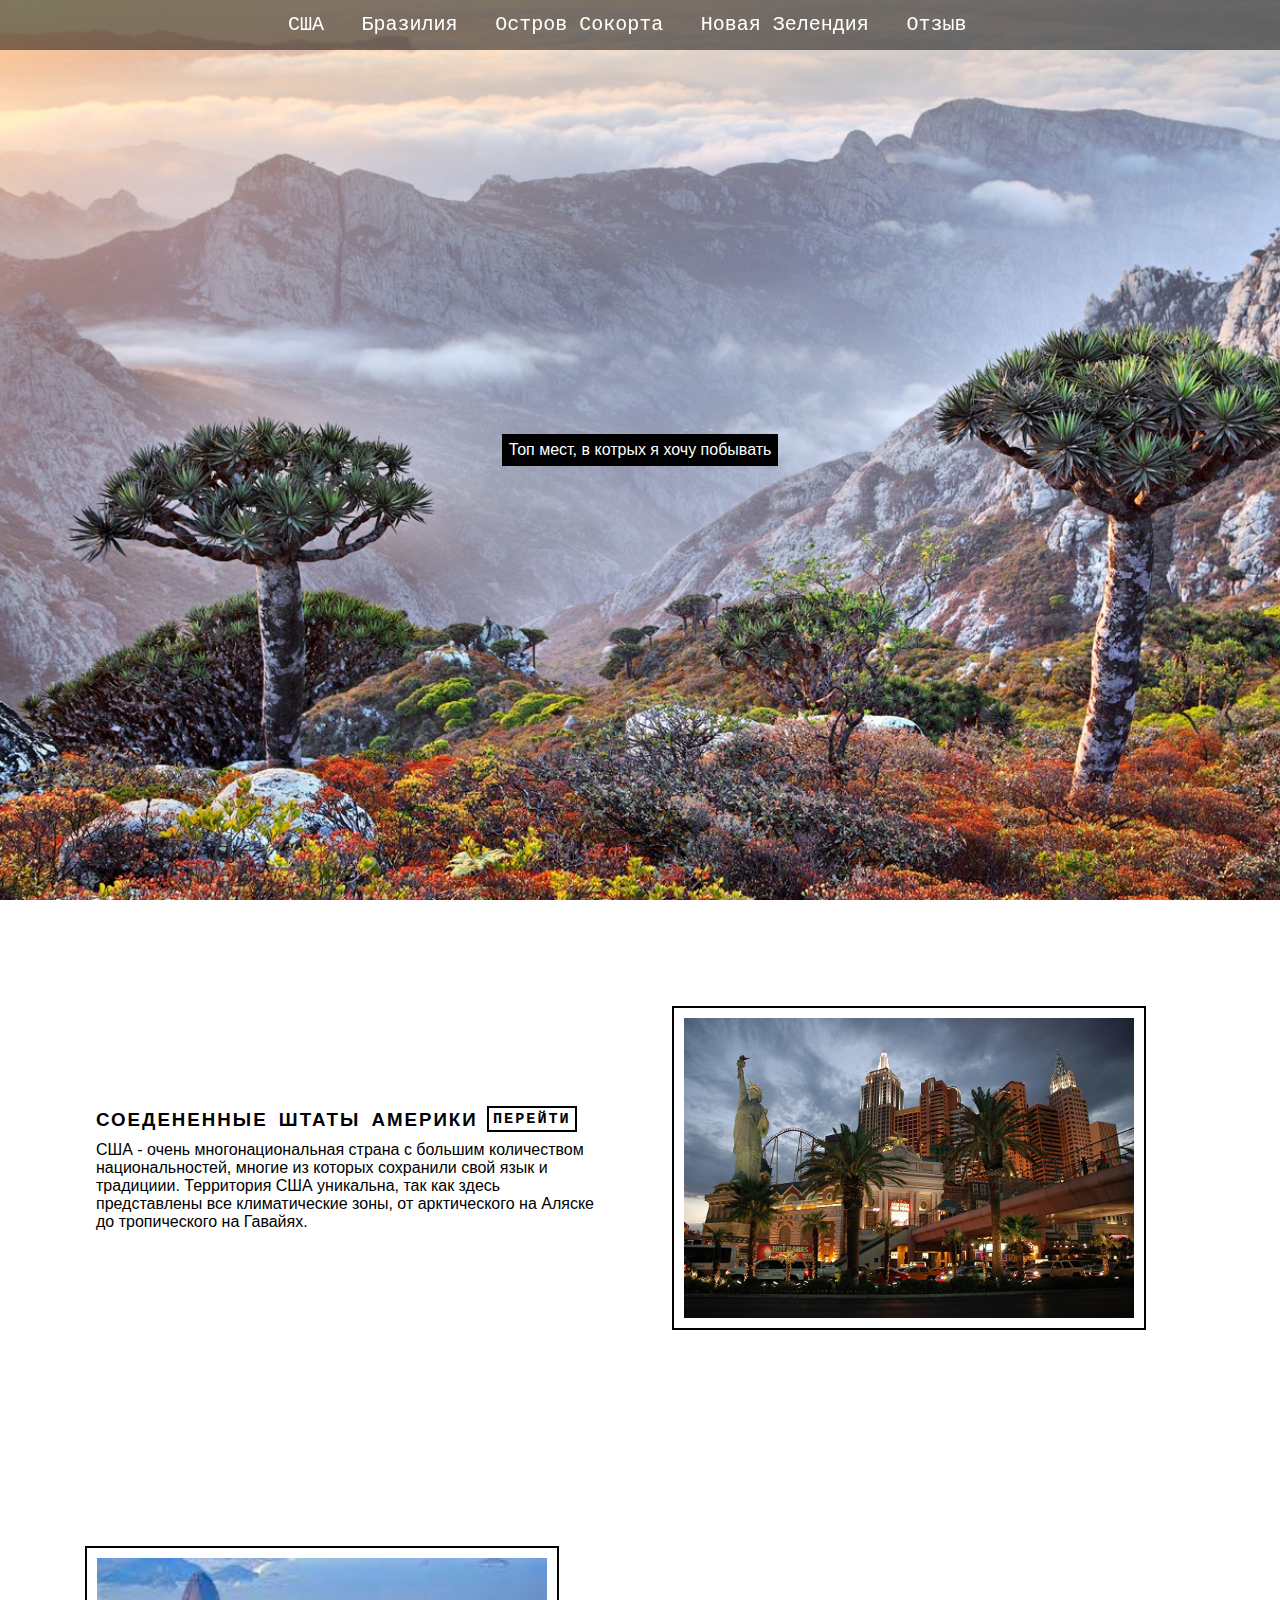
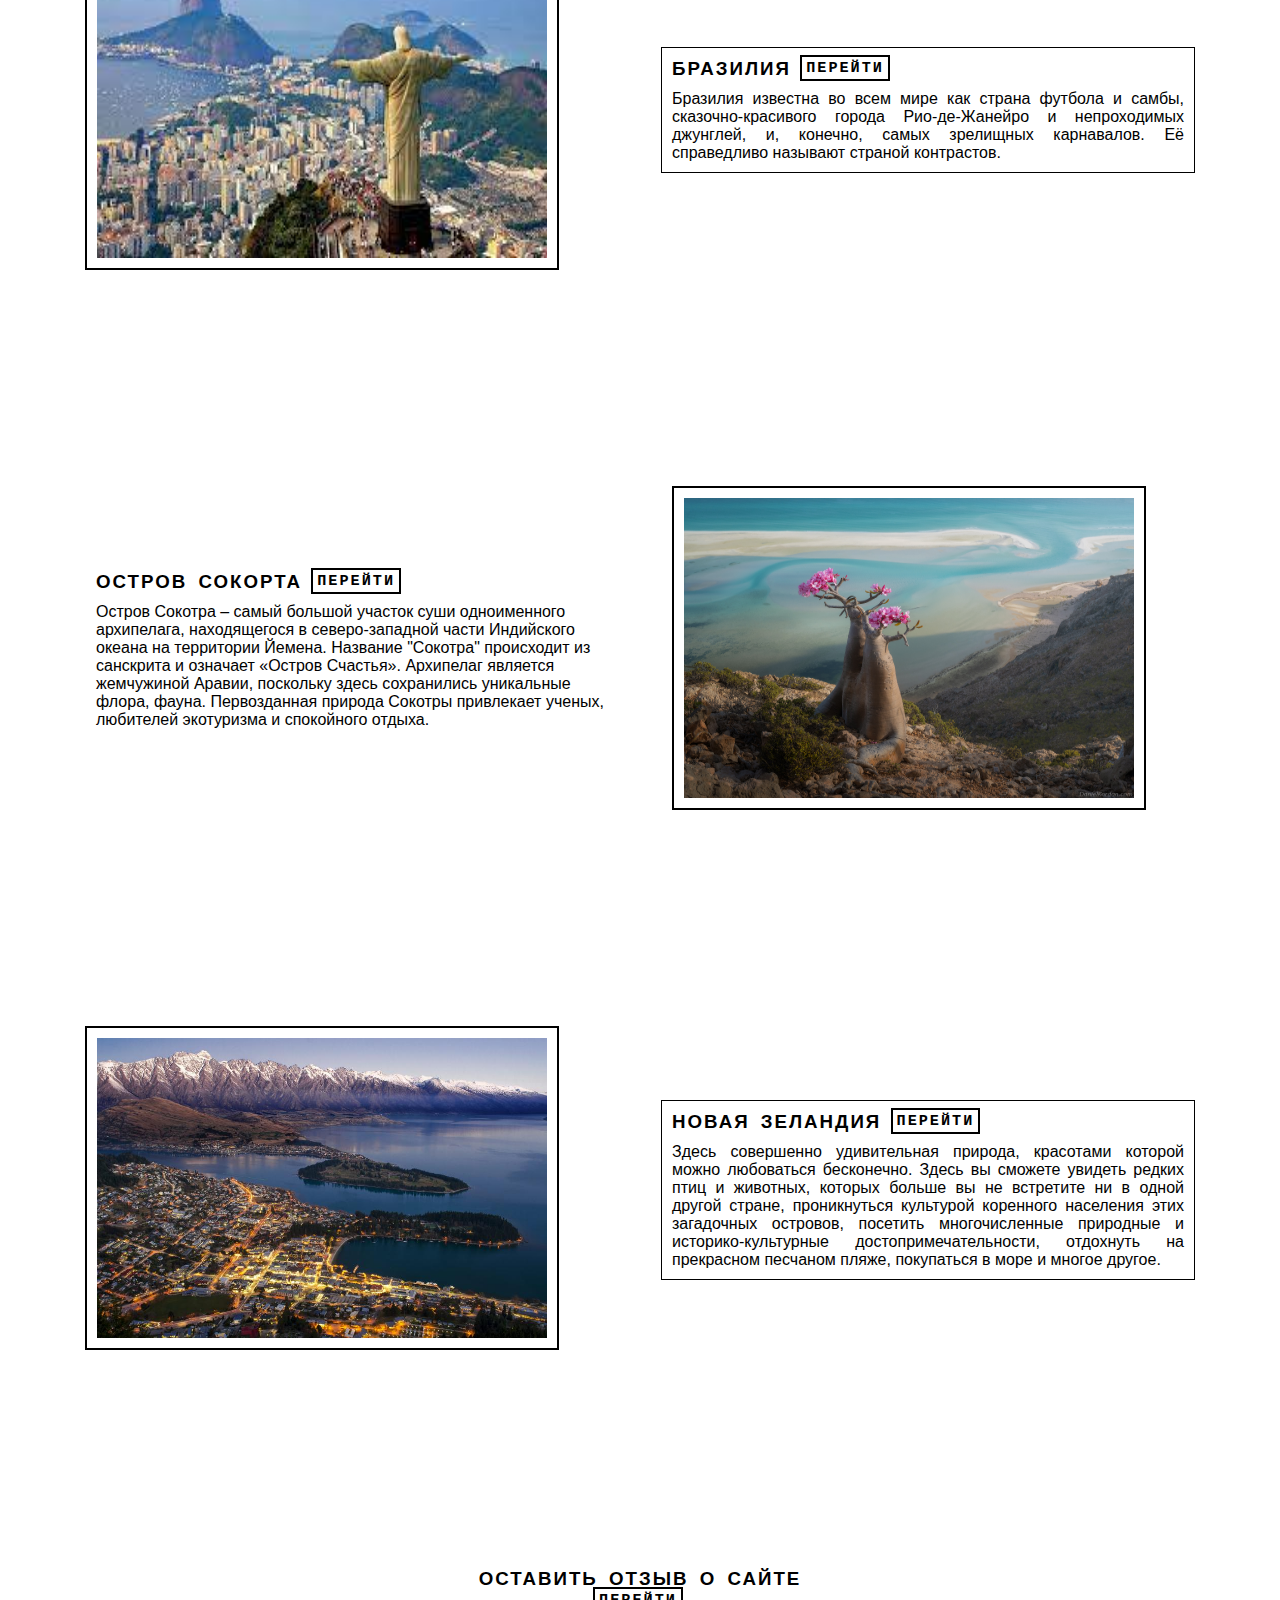
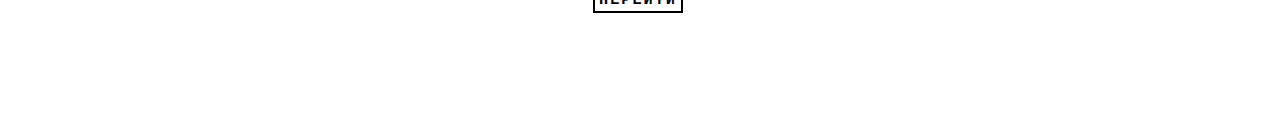
<file: index.html>
<!DOCTYPE html>
<html>
<head>
	<title>Моя мечта</title>
	<link rel="stylesheet" href="style.css">
	<meta charset="utf-8">
	<meta name="viewport" content="width=device-width, initial-scale=1">
</head>
<body>
	<nav class="menu">
		<a href="#usa">США</a>
		<a href="#brazilia" >Бразилия</a>
		<a href="#sokorta">Остров Сокорта</a>
		<a href="#newzeland" >Новая Зелендия</a>
		<a href="#review">Отзыв</a>
	</nav>

	<header>
		<div class="layer1" ></div>
		<div class="layer2" ></div>
		<div class="layer3"></div>
		<a href="#usa">Топ мест, в котрых я хочу побывать</a>
	</header>
	</div>	
	
	<div class="sect sect-ones clearfix" id="usa">
		<div class="left">
		<h3>Соедененные Штаты Америки <a id="btn" href="Usa.html">Перейти</a></h3>
			<p> США - очень многонациональная страна с большим количеством национальностей, многие из которых сохранили свой язык и традициии. Территория США уникальна, так как здесь представлены все климатические зоны, от арктического на Аляске до тропического на Гавайях.</p>
		</div>
		<div class="right">
			<a href="https://ru.wikipedia.org/wiki/%D0%A1%D0%BE%D0%B5%D0%B4%D0%B8%D0%BD%D1%91%D0%BD%D0%BD%D1%8B%D0%B5_%D0%A8%D1%82%D0%B0%D1%82%D1%8B_%D0%90%D0%BC%D0%B5%D1%80%D0%B8%D0%BA%D0%B8" target="_blank"><img src="usa1.jpg" alt="США" title="США" class="scale"></a>
		</div>
	</div>	
	
	<div class="sect sect-two clearfix" id="brazilia">
		<div class="left" >
			<a href="https://ru.wikipedia.org/wiki/%D0%91%D1%80%D0%B0%D0%B7%D0%B8%D0%BB%D0%B8%D1%8F" target="_blank"><img src="brazilia1.jpg" alt="Бразилия" title="Бразилия" class="scale"></a>
		</div>

		<div class="right" >
			<h3>Бразилия <a id="btn" href="Brazilia.html">Перейти</a></h3>
				<p>
				Бразилия известна во всем мире как страна футбола и самбы, сказочно-красивого города Рио-де-Жанейро и непроходимых джунглей, и, конечно, самых зрелищных карнавалов. Её справедливо называют страной контрастов.
				</p>
		</div>
	</div>
	
	<div class="sect sect-four clearfix" id="sokorta">
		<div class="left">
		<h3>Остров Сокорта <a id="btn" href="Sokorta.html">Перейти</a></h3>
			<p>Остров Сокотра – самый большой участок суши одноименного архипелага, находящегося в северо-западной части Индийского океана на территории Йемена. Название "Сокотра" происходит из санскрита и означает «Остров Счастья». Архипелаг является жемчужиной Аравии, поскольку здесь сохранились уникальные флора, фауна. Первозданная природа Сокотры привлекает ученых, любителей экотуризма и спокойного отдыха.
			</p>
		</div>
		
		<div class="right">
			<a href="https://ru.wikipedia.org/wiki/%D0%A1%D0%BE%D0%BA%D0%BE%D1%82%D1%80%D0%B0_(%D0%BE%D1%81%D1%82%D1%80%D0%BE%D0%B2)" target="_blank"><img src="sokorta1.jpg" alt="Сокорта" title="Сокорта" class="scale"></a>
		</div>
	</div>	
	
	<div class="sect sect-three" id="newzeland">
		<div class="left">
			<a href="https://ru.wikipedia.org/wiki/%D0%9D%D0%BE%D0%B2%D0%B0%D1%8F_%D0%97%D0%B5%D0%BB%D0%B0%D0%BD%D0%B4%D0%B8%D1%8F" target="_blank"><img src="newzeland1.jpg" alt="Новая Зеландия" title="Новая Зеландия" class="scale"></a>
		</div>

		<div class="right">
			<h3>Новая Зеландия <a id="btn" href="NewZeland.html">Перейти</a></h3>
				<p>
				 Здесь совершенно удивительная природа, красотами которой можно любоваться бесконечно. Здесь вы сможете увидеть редких птиц и животных, которых больше вы не встретите ни в одной другой стране, проникнуться культурой коренного населения этих загадочных островов, посетить многочисленные природные и историко-культурные достопримечательности, отдохнуть на прекрасном песчаном пляже, покупаться в море и многое другое.
				</p>
		</div>
	</div>
	
	<div class="foot sect-five clearfix" id="review">
		<div class="center">
			<h3>Оставить отзыв о сайте<br><center><a id="btn" href="Review.html">Перейти</a></center></h3>
			
		</div>
	</div>


</body>
</html>
</file>
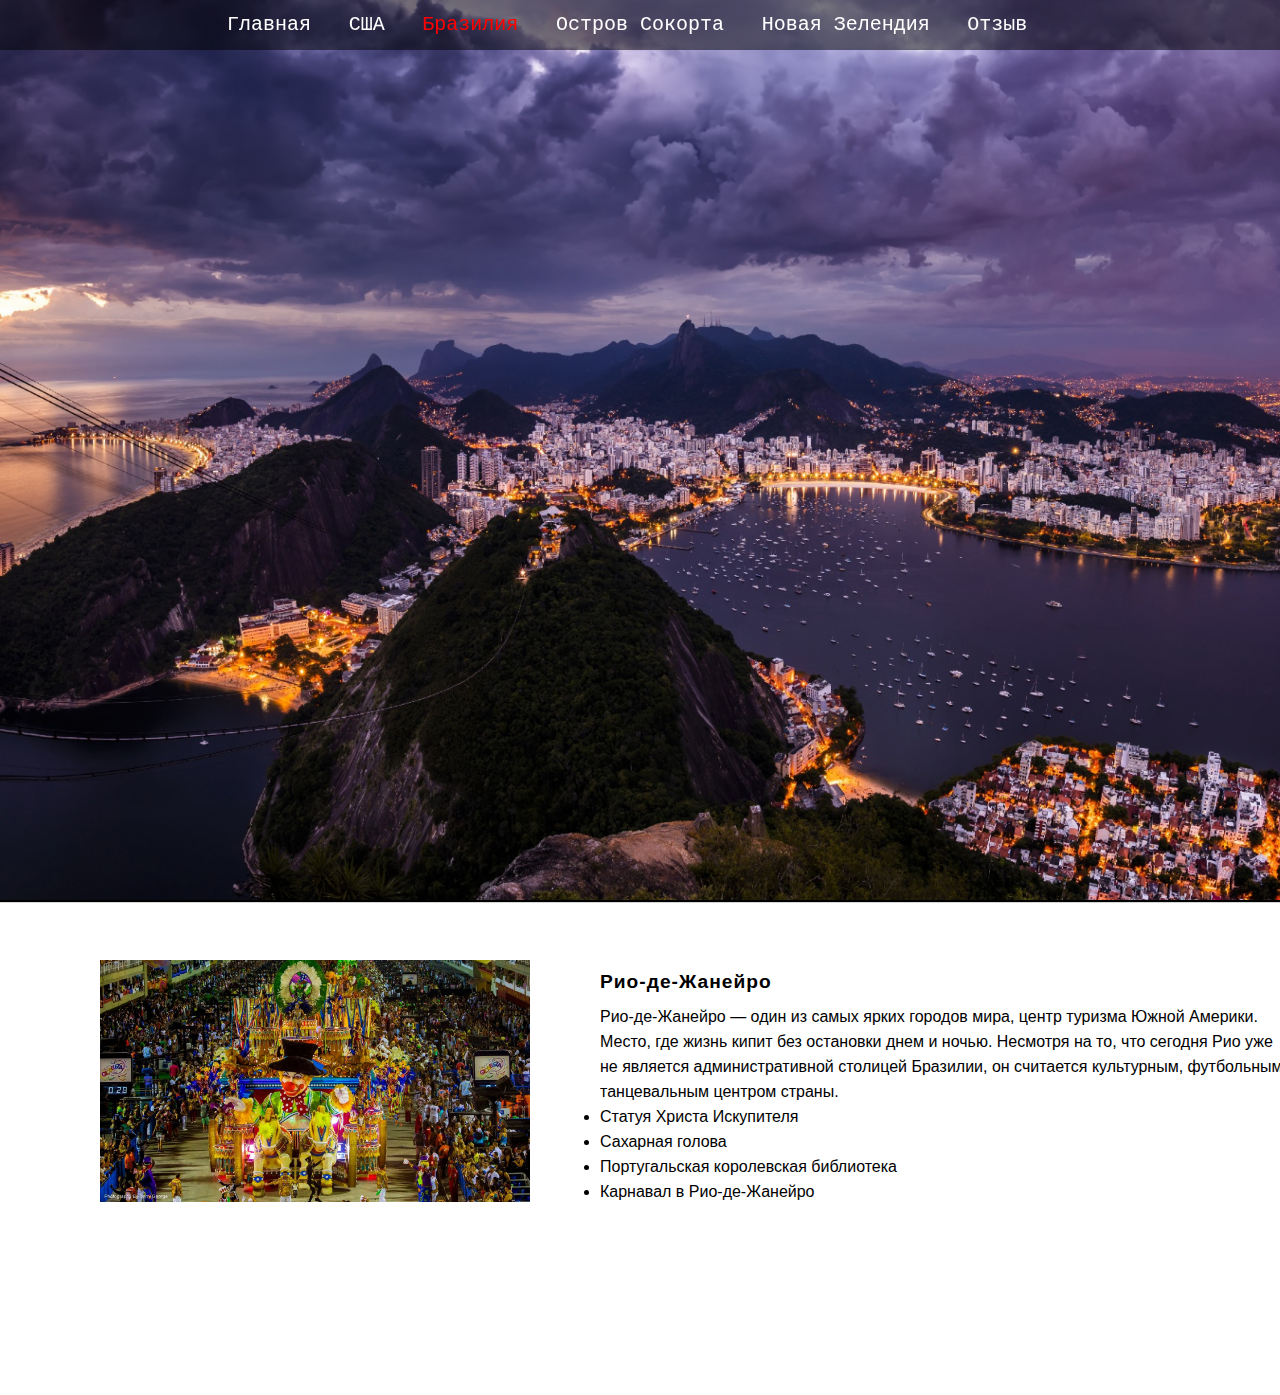
<file: Brazilia.html>
<!DOCTYPE html>
<html>
<head>
	<title>Бразилия</title>
	<link rel="stylesheet" href="pages.css">
	<meta charset="utf-8">
	<meta name="viewport" content="width=device-width, initial-scale=1">
</head>
<body>
	<nav class="menu">
		<a href="index.html">Главная</a>
		<a href="Usa.html">США</a>
		<a href="Brazilia.html" style="color: red;">Бразилия</a>
		<a href="Sokorta.html">Остров Сокорта</a>
		<a href="NewZeland.html" >Новая Зелендия</a>
		<a href="Review.html">Отзыв</a>
	</nav>

	<header>
		<div class="layer1" id="b1"></div>
		<div class="layer2" id="b2"></div>
		<div class="layer3" id="b3"></div>
	</header>
<div class="block">
	<div class="block1">
		<a href="https://top10.travel/dostoprimechatelnosti-rio-de-zhanejro/" target="_self"><img src="brazilia2.jpg" alt="Бразилия" title="Бразилия" width="430"></a>
	</div>
	<div class="block3">
	<h5>Рио-де-Жанейро </h5>
	<p>Рио-де-Жанейро — один из самых ярких городов мира, центр туризма Южной Америки.<br> Место, где жизнь кипит без остановки днем и ночью. Несмотря на то, что сегодня Рио уже <br> не является административной столицей Бразилии, он считается культурным, футбольным и <br>танцевальным центром страны. </p>
	<p> <ul>
  <li>Статуя Христа Искупителя</li>
  <li>Сахарная голова</li>
  <li>Португальская королевская библиотека</li>
  <li>Карнавал в Рио-де-Жанейро</li>
</ul></p>
	</div>
</div>
</body>
</html>
</file>
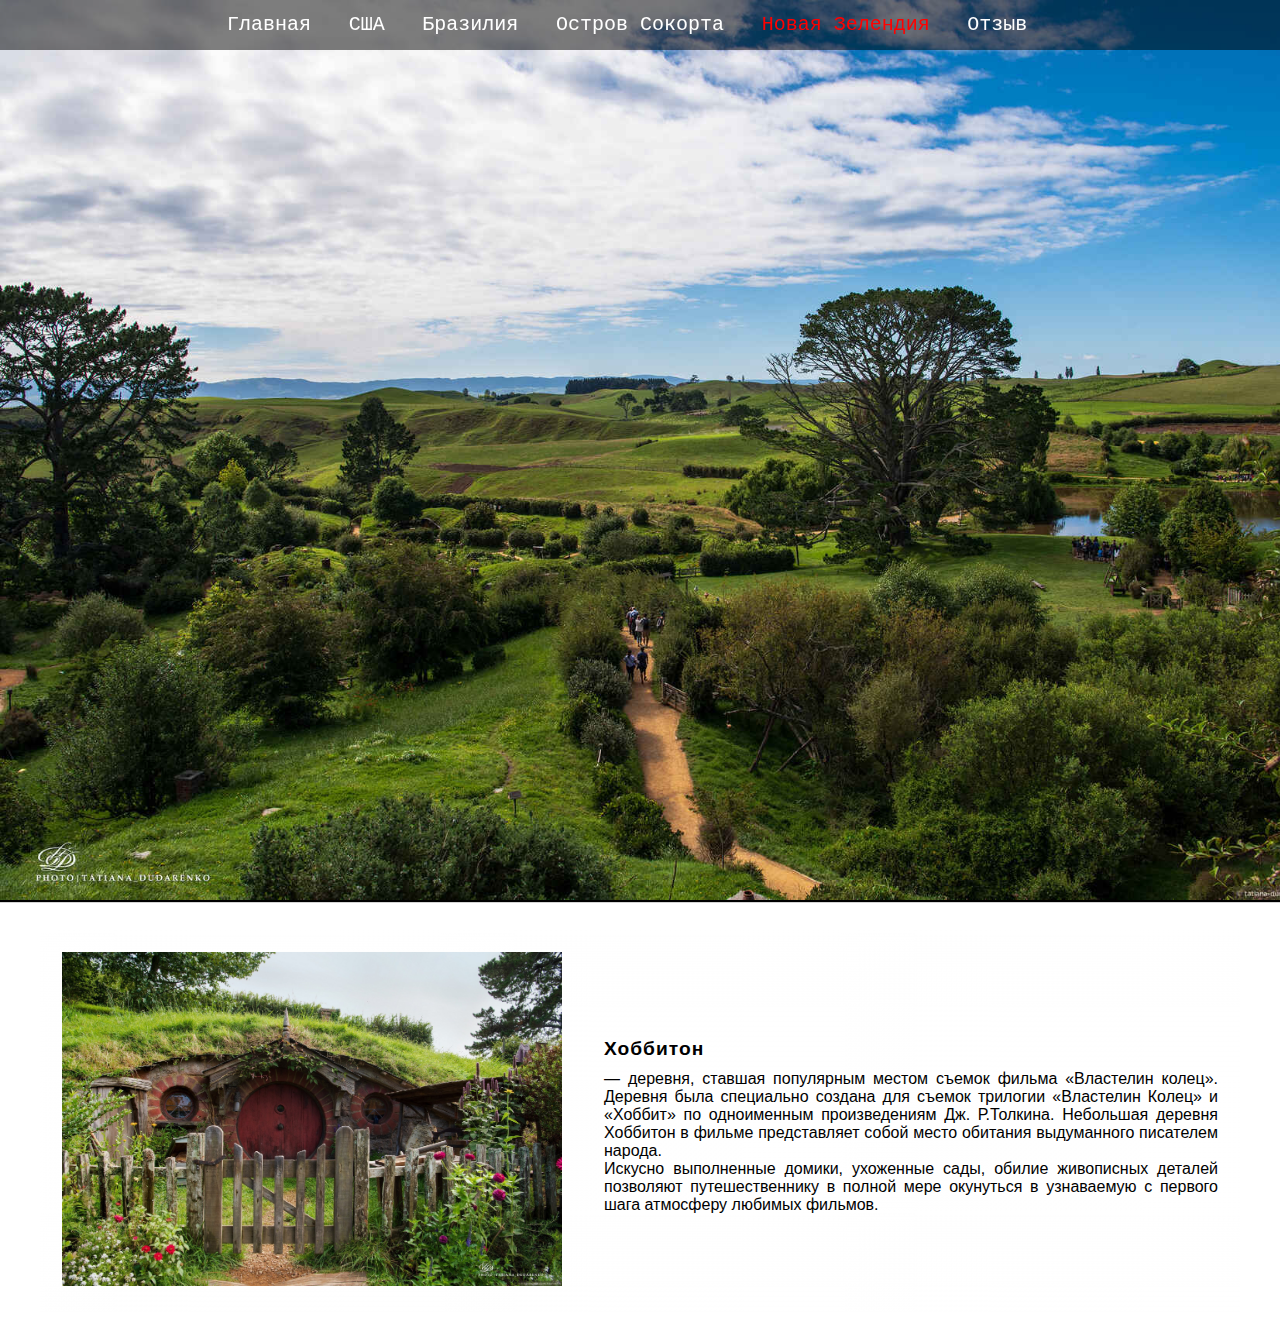
<file: NewZeland.html>
<!DOCTYPE html>
<html>
<head>
	<title>Новая Зелендия</title>
	<link rel="stylesheet" href="pages.css">
	<meta charset="utf-8">
	<meta name="viewport" content="width=device-width, initial-scale=1">
</head>
<body>
	<nav class="menu">
		<a href="index.html">Главная</a>
		<a href="Usa.html">США</a>
		<a href="Brazilia.html" >Бразилия</a>
		<a href="Sokorta.html">Остров Сокорта</a>
		<a href="NewZeland.html" style="color: red;">Новая Зелендия</a>
		<a href="Review.html">Отзыв</a>
	</nav>

	<header>
		<div class="layer1" id="nz1"></div>
		<div class="layer2" id="nz2"></div>
		<div class="layer3" id="nz3"></div>
	</header>
	<table background="white.png" width="1200">
    <tr>
    <td> <a href="https://www.tourister.ru/world/oceania/new-zealand/city/matamata/placeofinterest/25463" target="_blank"><img src="newzeland2.jpg" alt="Новая Зелендия" title="Новая Зелендия" width="500"></a> </td>
	<td>
	<p> <h5>Хоббитон</h5> — деревня, ставшая популярным местом съемок фильма «Властелин колец». Деревня была специально создана для съемок трилогии «Властелин Колец» и «Хоббит» по одноименным произведениям Дж. Р.Толкина. Небольшая деревня Хоббитон в фильме представляет собой место обитания выдуманного писателем народа.</p>
	<p>  Искусно выполненные домики, ухоженные сады, обилие живописных деталей позволяют путешественнику в полной мере окунуться в узнаваемую с первого шага атмосферу любимых фильмов.</p>
	</td>
    </tr> 
    </table> 
</body>
</html>
</file>
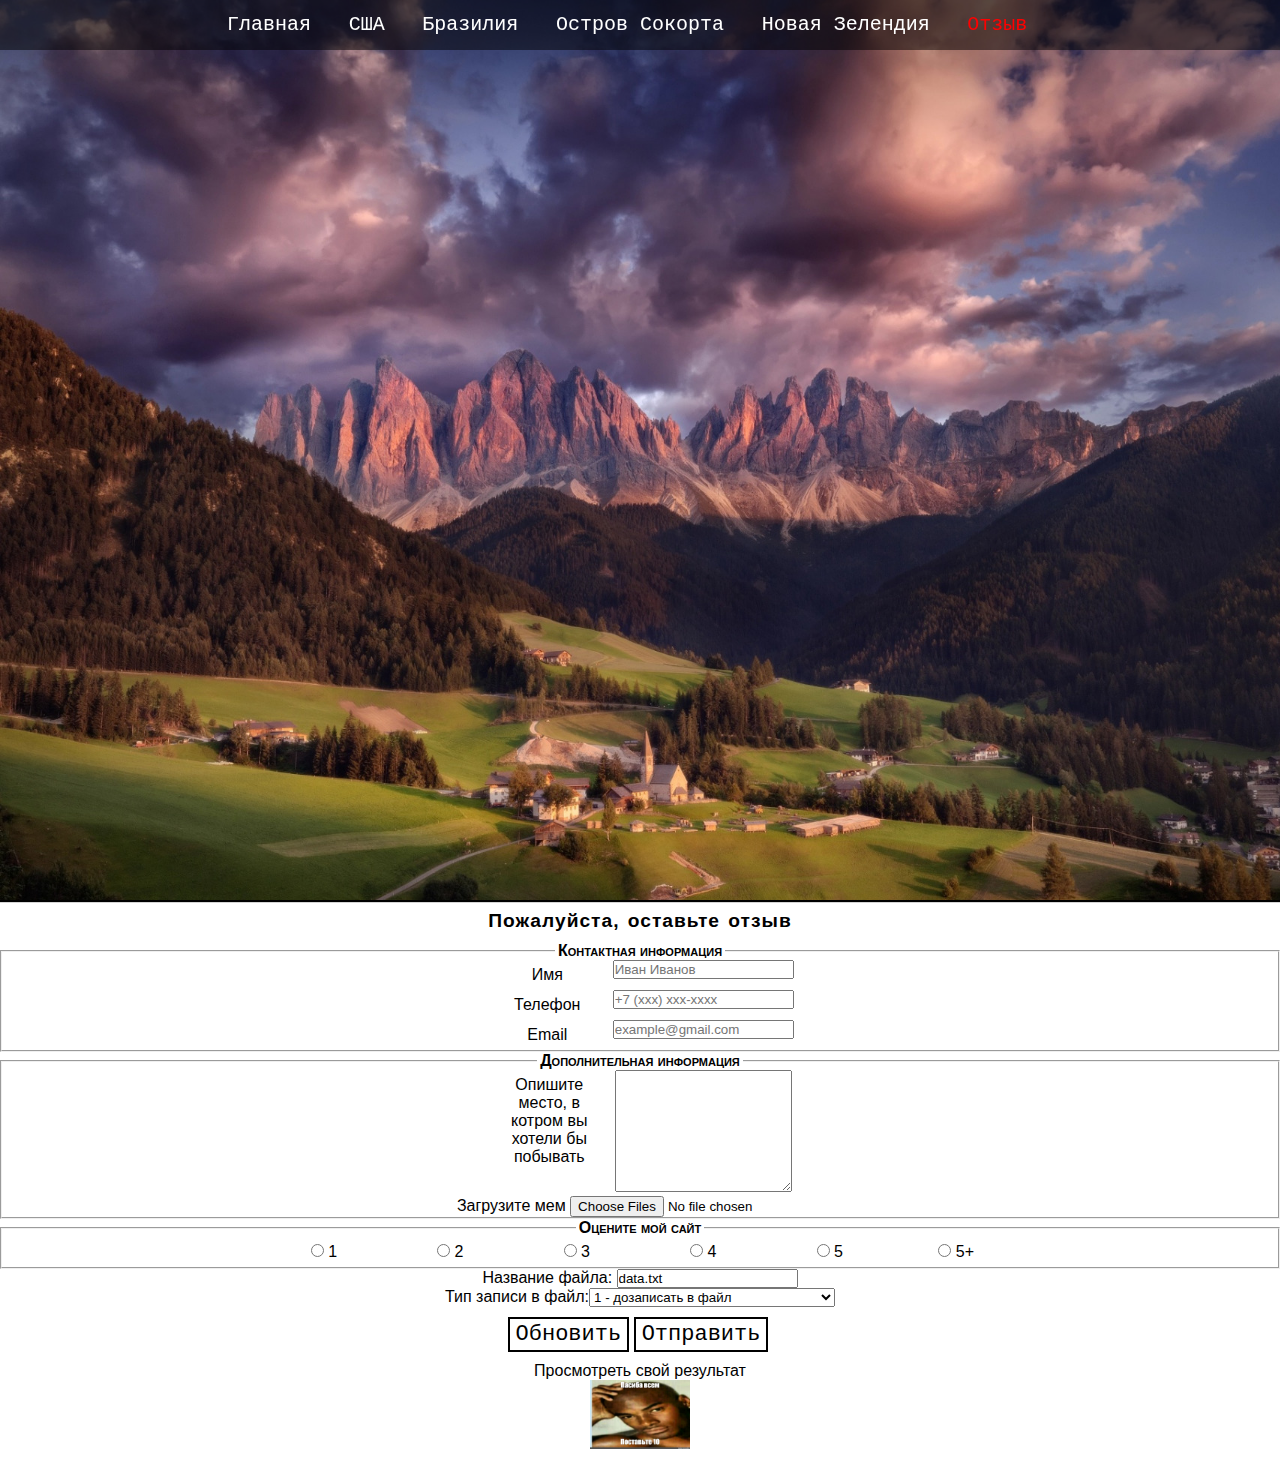
<file: Review.html>
<!DOCTYPE html>
<html>
<head>
	<title>Отзыв</title>
	<link rel="stylesheet" href="pages.css">
	<meta charset="utf-8">
	<meta name="viewport" content="width=device-width, initial-scale=1">
</head>
<body>
	<nav class="menu">
		<a href="index.html">Главная</a>
		<a href="Usa.html" >США</a>
		<a href="Brazilia.html">Бразилия</a>
		<a href="Sokorta.html">Остров Сокорта</a>
		<a href="NewZeland.html" >Новая Зелендия</a>
		<a href="Review.html" style="color: red;">Отзыв</a>
	</nav>

	<header>
		<div class="layer1" id="r1"></div>
		<div class="layer2" id="r2"></div>
		<div class="layer3" id="r3"></div>
	</header>

	<section>


	<form action="http://g06u33.nn2000.info/cgi-bin/form_action.py" method='get' target='_self' align="center">
  <h5>Пожалуйста, оставьте отзыв </h5>
  <fieldset>
    <legend>Контактная информация</legend>
      <label for="name">Имя </label>
      <input id="name" placeholder="Иван Иванов" name="Имя"><br>
      <label for="telephone">Телефон</label>
      <input id="telephone"  placeholder="+7 (xxx) xxx-xxxx" name="Телефон"><br>
      <label for="email" >Email </label>
      <input id="email" placeholder="example@gmail.com" name="Почта"><br>
  </fieldset>
  <fieldset>
    <legend>Дополнительная информация </legend>
      <label for="comments">Опишите место, в котром вы хотели бы побывать</label>
      <textarea id="comments" rows="8" name="Свободное поле"></textarea>
	     <p>Загрузите мем <input type="file" name="photo" multiple accept="image/*,image/jpeg" ></p>
	  
  </fieldset>

  <fieldset>
    <legend>Оцените мой сайт</legend>
    <label for="1"><input id="1" type="radio" name="1"> 1</label>
    <label for="2"><input id="2" type="radio" name="2"> 2</label>
    <label for="3"><input id="3" type="radio" name="3"> 3</label>
    <label for="4"><input id="4" type="radio" name="4"> 4</label>
    <label for="5"><input id="5" type="radio" name="5"> 5</label>
	<label for="5+"><input id="5+" type="radio" name="5+"> 5+</label>
  </fieldset>
	<p>Название файла: <input type="Техт" name="000_file_name" value="data.txt"></p>
    <p>Тип записи в файл:<select name="010_mode">
    <option value="1">1 - дозаписать в файл</option>
    <option value="2">2 - очисить файл и записать в файл</option></select></p>
	<p><input type="button" value="Обновить" onClick="location.href=location.href">
	<input type="submit" value="Отправить"></p></form></section>
    <footer><p> <a href="http://g06u33.nn2000.info/tmp/data.txt" target="_blank"> Просмотреть свой результат </a> </p>
	<p>  <a href="prikol.jpg" target="_blank"> <img src="prikol.jpg" width="100" alt="Нажмите на картинку" title="Нажмите на картинку"> </a></p>
	</footer>
</body>
</html>
</file>
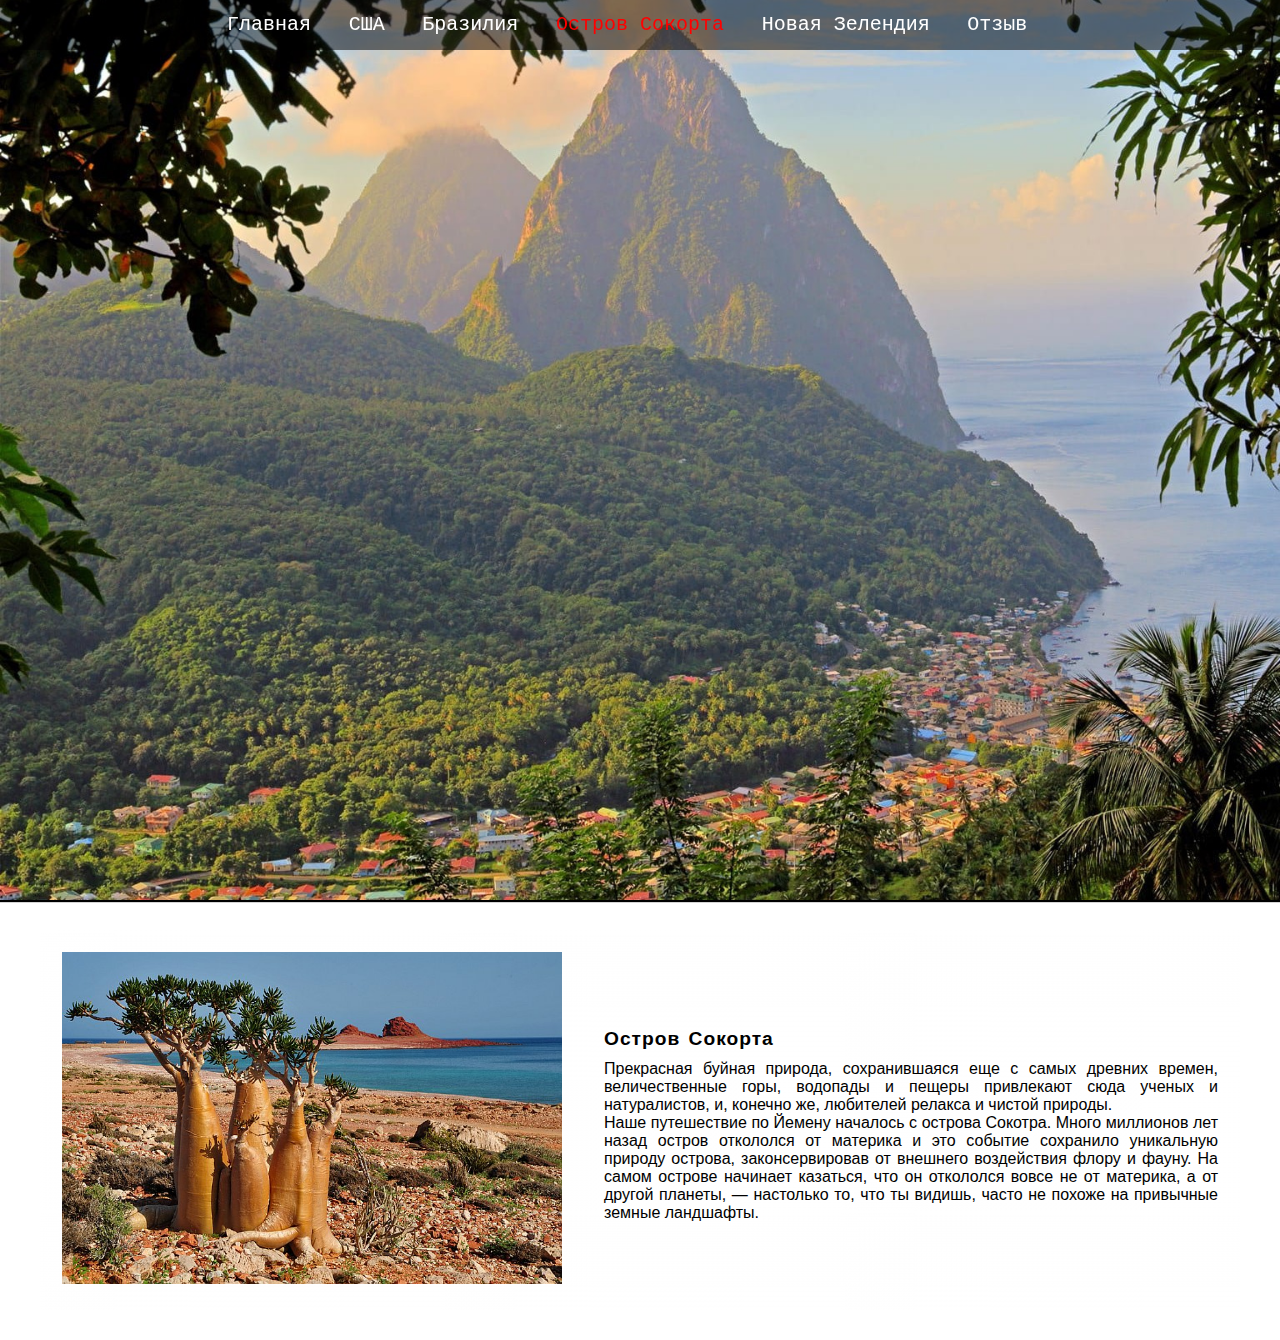
<file: Sokorta.html>
<!DOCTYPE html>
<html>
<head>
	<title>Остров Сокорта</title>
	<link rel="stylesheet" href="pages.css">
	<meta charset="utf-8">
	<meta name="viewport" content="width=device-width, initial-scale=1">
</head>
<body>
	<nav class="menu">
		<a href="index.html">Главная</a>
		<a href="Usa.html">США</a>
		<a href="Brazilia.html" >Бразилия</a>
		<a href="Sokorta.html" style="color: red;">Остров Сокорта</a>
		<a href="NewZeland.html">Новая Зелендия</a>
		<a href="Review.html">Отзыв</a>
	</nav>

	<header>
		<div class="layer1" id="os1"></div>
		<div class="layer2" id="os2"></div>
		<div class="layer3" id="os3"></div>
	</header>
	<table background="white.png" width="1200">
    <tr>
    <td> <a href="http://vmireinteresnogo.com/krasota-priroda/ostrov-sokotra-jjemen-36-foto.html" target="_blank"><img src="sokorta2.jpg" alt="Сокорта" title="Сокорта" width="500"></a> </td>
	<td> <h5>Остров Сокорта </h5>
	<p> Прекрасная буйная природа, сохранившаяся еще с самых древних времен, величественные горы, водопады и пещеры привлекают сюда ученых и натуралистов, и, конечно же, любителей релакса и чистой природы.</p>
    <p>Наше путешествие по Йемену началось с острова Сокотра. Много миллионов лет назад остров откололся от материка и это событие сохранило уникальную природу острова, законсервировав от внешнего воздействия флору и фауну. На самом острове начинает казаться, что он откололся вовсе не от материка, а от другой планеты, — настолько то, что ты видишь, часто не похоже на привычные земные ландшафты. </p>
	</td>
    </tr> 
    </table> 
</body>
</html>
</file>
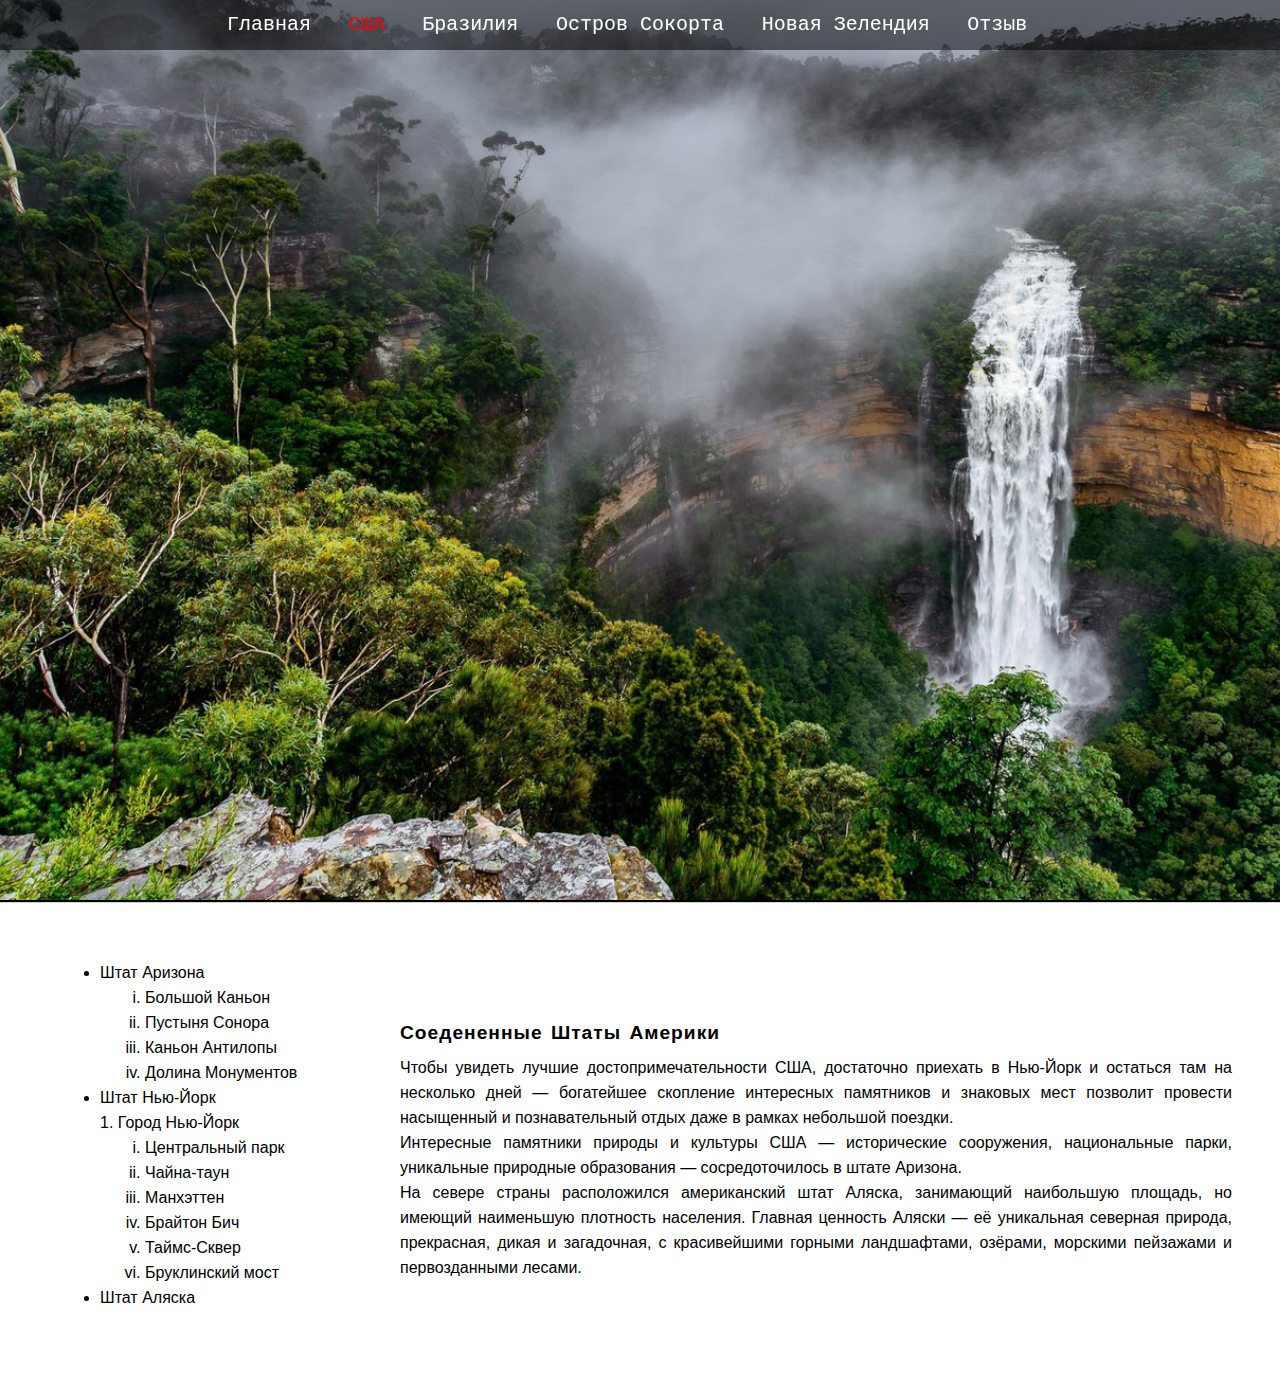
<file: Usa.html>
<!DOCTYPE html>
<html>
<head>
	<title>США</title>
	<link rel="stylesheet" href="pages.css">
	<meta charset="utf-8">
	<meta name="viewport" content="width=device-width, initial-scale=1">
</head>
<body>
	<nav class="menu">
		<a href="index.html">Главная</a>
		<a href="Usa.html" style="color: red;">США</a>
		<a href="Brazilia.html">Бразилия</a>
		<a href="Sokorta.html">Остров Сокорта</a>
		<a href="NewZeland.html" >Новая Зелендия</a>
		<a href="Review.html">Отзыв</a>
	</nav>

	<header>
		<div class="layer1" id="usa1"></div>
		<div class="layer2" id="usa2"></div>
		<div class="layer3" id="usa3"></div>
	</header>
<div class="block">
	<div class="block1">
		<ul>
		<li>Штат Аризона</li>
		  <ol>
          <li>Большой Каньон</li>
          <li>Пустыня Сонора</li>
		  <li>Каньон Антилопы</li>
		  <li>Долина Монументов</li>
          </ol>
		<li>Штат Нью-Йорк
		<ul>
        <dl>1. Город Нью-Йорк     
        <ol>
          <li>Центральный парк</li>
          <li>Чайна-таун</li>
		  <li>Манхэттен</li>
		  <li>Брайтон Бич</li>
		  <li>Таймс-Сквер</li>
		  <li>Бруклинский мост</li>
          </ol>
       </dl>          
       </ul>
       </li>
       <li>Штат Аляска</li>
       </ul>
	</div>
	<div class="block2">
	<h5> Соедененные Штаты Америки</h5>
	<p>Чтобы увидеть лучшие достопримечательности США, достаточно приехать в Нью-Йорк и остаться там на несколько дней — богатейшее скопление интересных памятников и знаковых мест позволит провести насыщенный и познавательный отдых даже в рамках небольшой поездки.  </p>
	<p>Интересные памятники природы и культуры США — исторические сооружения, национальные парки, уникальные природные образования — сосредоточилось в штате Аризона.</p>
	<p>На севере страны расположился американский штат Аляска, занимающий наибольшую площадь, но имеющий наименьшую плотность населения. Главная ценность Аляски — её уникальная северная природа, прекрасная, дикая и загадочная, с красивейшими горными ландшафтами, озёрами, морскими пейзажами и первозданными лесами.</p>
	</div>
</div>
</body>
</html>
</file>
<file: style.css>
* {
	margin: 0;
	padding: 0;
}

body {
	font-family: 'Verdana', sans-serif;
}

a {
	color: inherit;
	text-decoration: none;
}

.menu {
	width: 100%;
	height: 50px;
	position: fixed;
	z-index: 99;
	background-color: rgba(0,0,0,.5);
	font-family: monospace;
	font-size: 20px;
	text-align: center; 
} 

.menu a {
	line-height: 50px;
	padding-right: 2%;
	color: #fff;
	transition: .2s color ease-in-out; 
}

nav a:hover{
	color: #666 !important;
}


header {
	width: 100%;
	height: 100vh;
	display: flex;
	align-items: center;
	justify-content: center;
}

header h3, header a {
	z-index: 2;
	background-color: #fff;
	padding: 5px;
	border: 2px solid #000;
}


header a {
	background-color: #000;
	color: #fff;
	transition: .3s background-color, color ease-in-out;
}

header a:hover {
	background-color: #fff;
	color: #000;
}
.layer1, .layer2, .layer3, .layer4 {
	background-repeat: no-repeat;
	background-size: cover;
	position: absolute;
	top: 0;
	left: 0;
	width: 100%;
	height: 100vh;
}

.layer1 {
	background-image: url(../index1.jpg);
}

.layer2 {
	background-image: url(../index2.jpg);
	animation: layer2anim 10s infinite;
}

.layer3 {
	background-image: url(../index3.jpg);
	animation: layer3anim 10s infinite;
}

@keyframes layer2anim {
	0% {
		opacity: 0;
	}

	17% {
		opacity: 0;
	}

	33% {
		opacity: 1;
	}

	50% {
		opacity: 1;
	}

	67% {
		opacity: 0;
	}

	100% {
		opacity: 0;
	}
}

@keyframes layer3anim {
	0% {
		opacity: 0;
	}

	33% {
		opacity: 0;
	}

	50% {
		opacity: 0;
	}

	67% {
		opacity: 1;
	}

	83% {
		opacity: 1;
	}
	100% {
		opacity: 0;
	}
}


#firstSub {
	width: 100%;
	background-color:#fff;
	font-size: 4em;
	text-align: center;
	font-family: monospace;
	font-weight: 400;
	border-top: 5px solid #fff;
	border-bottom: 5px solid #fff;
	height: auto;
}

.sect {
	width: 100%;
	height: 60vh;
	background-size: cover;
	background-attachment: fixed;
	background-repeat: no-repeat;
	display: flex;
	align-items: center;
	flex-direction: row;
	justify-content: center;

}

.sect-one {
	background-color: #F5F5F5;
}

.sect-two {
	background-image: url(../index4.jpg);
}

.sect-three {
	background-image: url(../index5.jpg);
}

.left {
	width: 40%;
	float: left;
	display: inline-block;
	margin-right: 5%;
}

.right {
	width: 40%;
	display: inline-block;
}
.left {
	width: 40%;
	float: center;
	display: inline-block;
	margin-right: 5%;
}

.sect img {
	width: 450px;
	height: 300px;
	padding: 10px;
	background-color: #fff;
	border: 2px solid #000;
	opacity: 1;
	transition: .5s opacity ease-in-out;
}


.clearfix {
	clear: both;
}

.sect-one .left{
	padding: 10px;
	text-align: justify;
}

.sect-two .right, .sect-three .right {
	background-color: #fff;
	padding: 10px;
	border: 1px solid #000;
	text-align: justify;
}

.subSection {
	height: 30vh;
}



#btn {
	padding: 2px 4px;
	border: 2px solid #000;
	background: #fff;
	font-family: monospace;
	position: relative;
	left: -2px;
	bottom: 3px;
	transition: .3s background-color, color ease-in-out;
}

#btn:hover {
	color: #fff;
	background-color: #000;
}

h3 {
	text-transform: uppercase;
	letter-spacing: 2px;
	word-spacing: 4px;
	padding-bottom: 10px;
}

.foot {
	width: 100%;
	height: 30vh;
	background-size: cover;
	background-attachment: fixed;
	background-repeat: no-repeat;
	display: flex;
	align-items: center;
	flex-direction: row;
	justify-content: center;
}
.scale {
	transition: 2s;	
}
.scale:hover {
	transform: scale(1.3)	
}
</file>
<file: pages.css>
* {
	margin: 0;
	padding: 0;
}

body {
	font-family: 'Verdana', sans-serif;
}

ul {
	list-style-type: disc;
}

ol {
	list-style-type: lower-roman;
	margin-left:45px;
}

a {
	color: inherit;
	text-decoration: none;
}

.menu {
	width: 100%;
	height: 50px;
	position: fixed;
	z-index: 99;
	background-color: rgba(0,0,0,.5);
	font-family: monospace;
	text-align: center;
	font-size: 20px;
} 

.menu a {
	line-height: 50px;
	padding-right: 2%;
	color: #fff;
	transition: .2s color ease-in-out;
}

nav a:hover {
	color: #666;
}

#home {
	padding-left: 2%;
}

header {
	width: 100%;
	height: 100vh;
	display: flex;
	align-items: center;
	justify-content: center;
	box-shadow: 0 0 1px 2px;
}

header h3, header a {
	z-index: 2;
	background-color: #fff;
	padding: 5px;
	border: 2px solid #000;
}


header a {
	background-color: #000;
	color: #fff;
	transition: .3s background-color, color ease-in-out;
}

header a:hover {
	background-color: #fff;
	color: #000;
}
.layer1, .layer2, .layer3, .layer4 {
	background-repeat: no-repeat;
	background-size: cover;
	position: absolute;
	top: 0;
	left: 0;
	width: 100%;
	height: 100vh;
}

#os1 {
	background-image: url(../os1.jpg);
}

#os2 {
	background-image: url(../os2.jpg);
	animation: layer2anim 10s infinite;
}

#os3 {
	background-image: url(../os3.jpg);
	animation: layer3anim 10s infinite;
}

#b1 {
	background-image: url(../b1.jpg);
}

#b2 {
	background-image: url(../b2.jpg);
	animation: layer2anim 10s infinite;
}

#b3 {
	background-image: url(../b3.jpg);
	animation: layer3anim 10s infinite;
}


#usa1 {
	background-image: url(../index6.jpg);
}

#usa2 {
	background-image: url(../index7.jpg);
	animation: layer2anim 10s infinite;
}

#usa3 {
	background-image: url(../index8.jpg);
	animation: layer3anim 10s infinite;
}

#nz1 {
	background-image: url(../nz1.jpg);
}

#nz2 {
	background-image: url(../nz2.jpg);
	animation: layer2anim 10s infinite;
}

#nz3 {
	background-image: url(../nz3.jpg);
	animation: layer3anim 10s infinite;
}
#r1 {
	background-image: url(../r1.jpg);
}

#r2 {
	background-image: url(../r2.jpg);
	animation: layer2anim 10s infinite;
}

#r3 {
	background-image: url(../r3.jpg);
	animation: layer3anim 10s infinite;
}
@keyframes layer2anim {
	0% {
		opacity: 0;
	}

	17% {
		opacity: 0;
	}

	33% {
		opacity: 1;
	}

	50% {
		opacity: 1;
	}

	67% {
		opacity: 0;
	}

	100% {
		opacity: 0;
	}
}

@keyframes layer3anim {
	0% {
		opacity: 0;
	}

	33% {
		opacity: 0;
	}

	50% {
		opacity: 0;
	}

	67% {
		opacity: 1;
	}

	83% {
		opacity: 1;
	}
	100% {
		opacity: 0;
	}
}

h5 {
	font-size: 1.2em;
	letter-spacing: 1px;
	word-spacing: 2px;
	padding: 10px 0;
}

footer {
	text-align: center;
	font-size: 20 px;
	margin-bottom:20px;
	margin-top:20px;
}

legend {
  padding: 0px 3px;
  font-weight: bold;
  font-variant: small-caps;
}

label {
  width: 110px;
  display: inline-block;
  vertical-align: top;
  margin: 6px;
}

input[type=button], input[type=submit] {
	padding: 3px 6px;
	border: 2px solid #000;
	background: #fff;
	font-family: monospace;
	position: relative;
	left: -2px;
	top: 10px;
	transition: .3s background-color, color ease-in-out;
	font-size:22px;
	white-space: pre-wrap;
}

input[type=submit]:hover {
	color: #fff;
	background-color: #000;
}
input[type=button]:hover {
	color: #fff;
	background-color: #000;
}
.block{
	width: 100%;
	height: 55vh;
	line-height: 25px;
	position:absolute;

}
.block1 {
	width: 35%;
	margin-left: 100px;
	margin-top: 60px;
	position:relative;
	

}
.block2 {
	width: 65%;
	position: relative;
	margin-left:400px;
	margin-top:-300px;
	text-align: justify;

}
.block3 {
	width: 65%;
	position: relative;
	margin-left:600px;
	margin-top:-250px;
	text-align: justify;

}
table {
	margin: 30px auto;
	text-align: justify;
	
}
td{padding:20px;}
</file>
